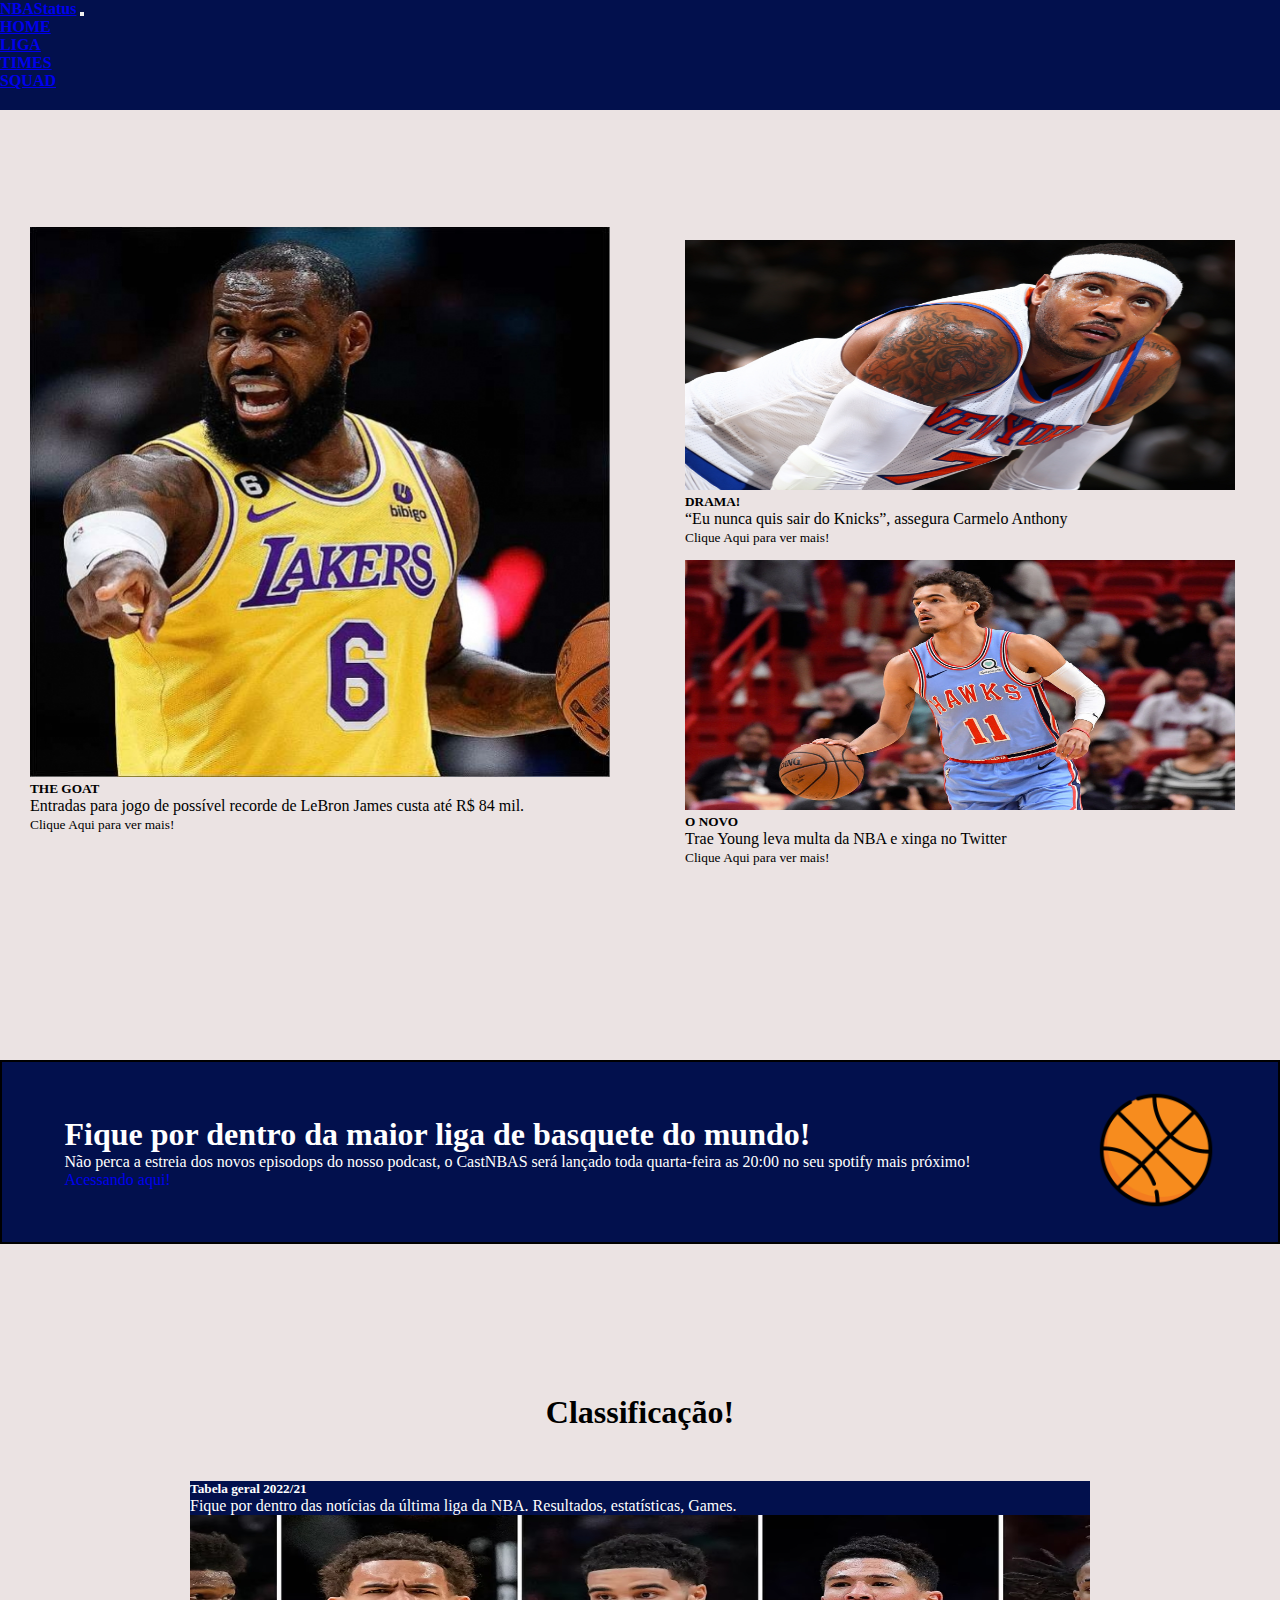
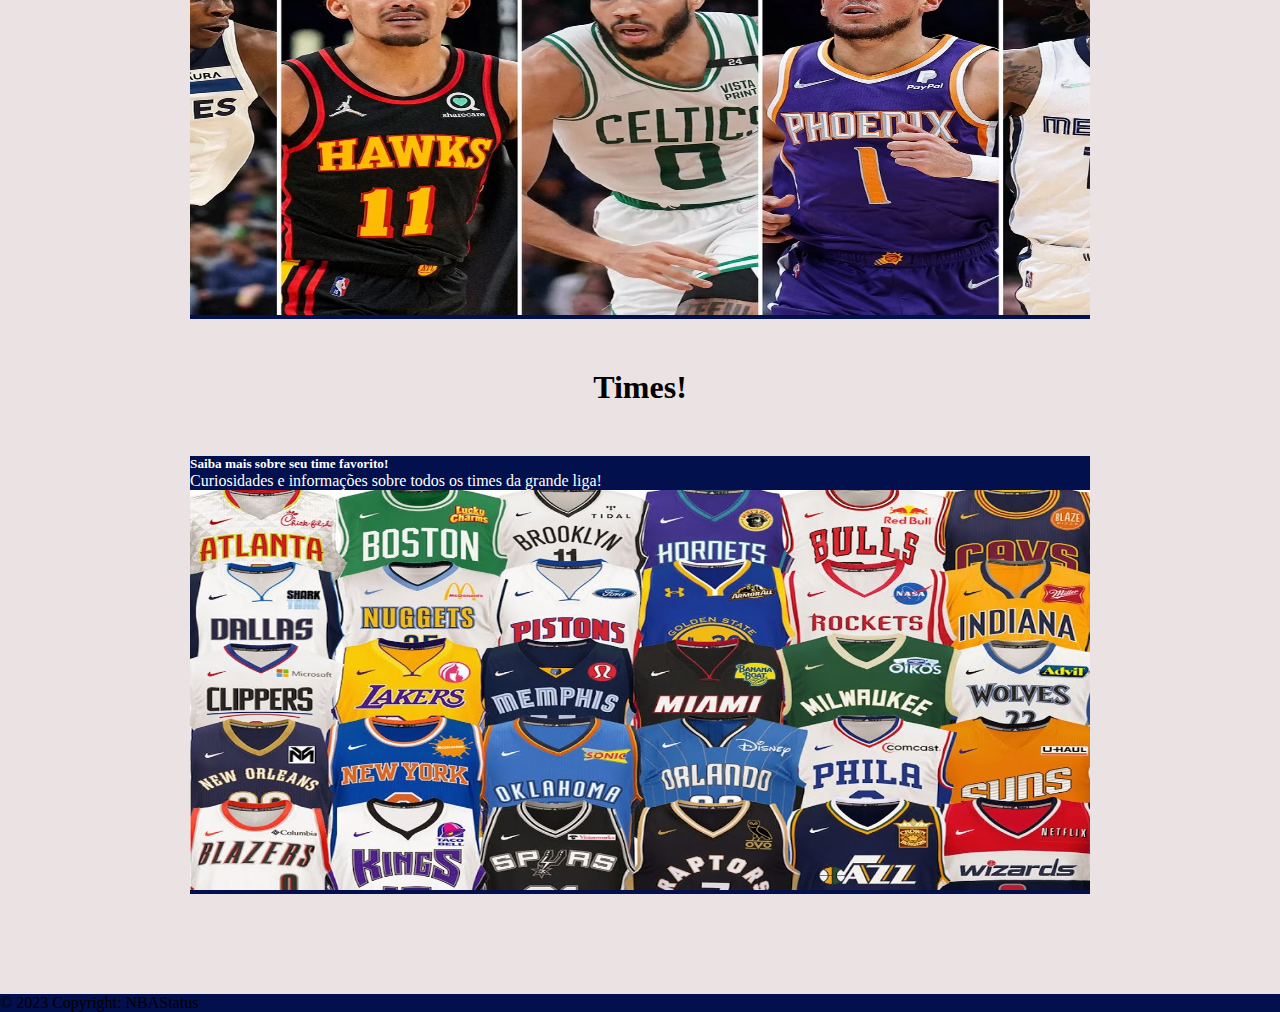
<file: index.html>
<!DOCTYPE html>
<html lang="pt-br">

<head>
  <meta charset="UTF-8" />
  <meta http-equiv="X-UA-Compatible" content="IE=edge" />
  <meta name="viewport" content="width=device-width, initial-scale=1.0" />
  <title>NBAStatus</title>
  <link rel="stylesheet" href="./css/home.css" />
  <link href="https://cdn.jsdelivr.net/npm/bootstrap@5.3.0-alpha1/dist/css/bootstrap.min.css" rel="stylesheet"
    integrity="sha384-GLhlTQ8iRABdZLl6O3oVMWSktQOp6b7In1Zl3/Jr59b6EGGoI1aFkw7cmDA6j6gD" crossorigin="anonymous" />
</head>

<body>
  <!-- NAV  -->
  <header>
    <nav class="navbar navbar-expand-lg mexerNav" style="background-color: #02104d;" data-bs-theme="dark">
      <div class="container-fluid">
        <strong><a class="navbar-brand" href="#">NBAStatus</a></strong>
        <button class="navbar-toggler" type="button" data-bs-toggle="collapse" data-bs-target="#navbarText"
          aria-controls="navbarText" aria-expanded="false" aria-label="Toggle navigation">
          <span class="navbar-toggler-icon"></span>
        </button>
        <div class="collapse navbar-collapse" id="navbarText">
          <ul class="navbar-nav me-auto mb-2 mb-lg-0">
            <li class="nav-item">
              <strong><a class="nav-link" aria-current="page" href="./index.html">HOME</a></strong>
            </li>
            <li class="nav-item">
              <strong><a class="nav-link" href="./pages/liga.html">LIGA</a></strong>
            </li>
            <li class="nav-item">
              <strong><a class="nav-link" href="./pages/times.html">TIMES</a></strong>
            </li>
          </ul>
          <span class="navbar-text">
            <strong><a class="nav-link" href="./pages/fale-conosco.html">SQUAD</a></strong>
          </span>
        </div>
      </div>
    </nav>
  </header>



  <main>

    </div>


    <!-- container para movimentar os outros containers -->
    <div id="container">
      <!-- container da noticia esquerda -->
      <div id="containerEsq">
        <div class="card text-bg-dark">
          <img src="./img/lebron.jpg" class="card-img" alt="..." />
          <div class="card-img-overlay">
            <h5 class="card-title">THE GOAT</h5>
            <p class="card-text">Entradas para jogo de possível recorde de LeBron James custa até R$ 84 mil.</p>
            <p class="card-text"><small>Clique Aqui para ver mais!</small></p>
          </div>
        </div>
      </div>

      <!-- container da noticia direira -->
      <div id="containerDir">
        <div class="imagem" id="containerDir1">
          <div class="card text-bg-dark">
            <img src="./img/gettyimages-491847096-1.webp" class="card-img" alt="..." />
            <div class="card-img-overlay">
              <h5 class="card-title">DRAMA!</h5>
              <p class="card-text">“Eu nunca quis sair do Knicks”, assegura Carmelo Anthony</p>
              <p class="card-text"><small>Clique Aqui para ver mais!</small></p>
            </div>
          </div>
        </div>

        <div class="imagem" id="containerDir2">
          <div class="card text-bg-dark">
            <img src="./img/USATSI_12284682-1024x686.jpg" class="card-img" alt="..." />
            <div class="card-img-overlay">
              <h5 class="card-title">O NOVO</h5>
              <p class="card-text">Trae Young leva multa da NBA e xinga no Twitter</p>
              <p class="card-text"><small>Clique Aqui para ver mais!</small></p>
            </div>
          </div>
        </div>
      </div>
    </div>



    <div id="textoSpotify">




      <div>
        <h1>Fique por dentro da maior liga de basquete do mundo!</h1>
        <p>Não perca a estreia dos novos episodops do nosso podcast, o CastNBAS será lançado toda quarta-feira as 20:00
          no seu spotify mais próximo!<br> <a
            href="https://www.spotify.com/br/premium/?utm_source=br-pt_brand_contextual-desktop_text&utm_medium=paidsearch&utm_campaign=alwayson_latam_br_premiumbusiness_core_brand+contextual-desktop+text+exact+br-pt+google&gclid=Cj0KCQiA2-2eBhClARIsAGLQ2Rl1zZ4wgiJILS2wnDhEAGVHy4L54wm7AWW6nJesHRd6XMcxIwSxj4gaAlksEALw_wcB&gclsrc=aw.ds">Acessando
            aqui!</a></p>
      </div>

      <div>
        <img src="./img/basquetebol (1).png" alt="" id="bola">
      </div>
    </div>






    <!-- dois cards para linkar a página de dados do time e da tabela -->
    <div id="containerCard">


      <div class="textoContainer">
        <h1>Classificação!</h1>
      </div>

      <div>
        <div class="card" style="background-color: #02104d">
          <div class="card-body">
            <h5 class="card-title">Tabela geral 2022/21</h5>
            <p class="card-text">Fique por dentro das notícias da última liga da NBA. Resultados, estatísticas, Games.
            </p>
          </div>
         <a href="./pages/liga.html"><img src="./img/placar.webp" class="card-img-bottom" alt="..." /></a> 
        </div>
      </div>

      <div class="textoContainer">
        <h1>Times!</h1>
      </div>

      <div>
        <div class="card" style="background-color: #02104d">
          <div class="card-body">
            <h5 class="card-title">Saiba mais sobre seu time favorito!</h5>
            <p class="card-text">Curiosidades e informações sobre todos os times da grande liga!</p>
          </div>
         <a href="./pages/times.html"><img src="./img/times.jpg" class="card-img-bottom" alt="..." /></a> 
        </div>
      </div>
    </div>
   



  </main>

  <!-- fim da página -->
  <footer class="bg-light text-center text-lg-start">
    <div class="text-center p-3 text-white" style="background-color: #02104d">
      © 2023 Copyright: NBAStatus
    </div>
  </footer>

  <script src="https://cdn.jsdelivr.net/npm/bootstrap@5.3.0-alpha1/dist/js/bootstrap.bundle.min.js"
    integrity="sha384-w76AqPfDkMBDXo30jS1Sgez6pr3x5MlQ1ZAGC+nuZB+EYdgRZgiwxhTBTkF7CXvN"
    crossorigin="anonymous"></script>
</body>

</html>
</file>
<file: css/home.css>
@import url('https://fonts.googleapis.com/css2?family=Roboto+Condensed&display=swap');


* {
    margin: 0%;
    padding: 0%;
}

.mexerNav {
    height: 110px;
}

main {
    background-color: #ebe3e3;
}


#container {
    cursor: pointer;
    padding-top: 50px;
    height: 800px;
    width: 100%;
    display: flex;
    flex-direction: row;
}


#containerEsq {
    margin-bottom: 60px;
    display: flex;
    justify-content: center;
    align-items: center;
    width: 50%;
}

#containerEsq img {
    -moz-transition: all 0.5s;
    -webkit-transition: all 0.5s;
    transition: all 0.5s;
    height: 550px;
    width: 580px;
}

#containerEsq:hover img {
    -moz-transform: scale(0.5);
    -webkit-transform: scale(0.5);
    transform: scale(1.05);
}

#containerDir {
    display: flex;
    flex-direction: column;
    justify-content: center;
    align-items: center;
    width: 50%;
}

#containerDir1 img {
    max-width: 100%;
    -moz-transition: all 0.5s;
    -webkit-transition: all 0.5s;
    transition: all 0.5s;
    height: 250px;
    width: 550px;

}

#containerDir1:hover img {
    -moz-transform: scale(0.5);
    -webkit-transform: scale(0.5);
    transform: scale(1.05);
}


#containerDir2 img {
    max-width: 100%;
    -moz-transition: all 0.5s;
    -webkit-transition: all 0.5s;
    transition: all 0.5s;
    height: 250px;
    width: 550px;

}

#containerDir2:hover img {
    -moz-transform: scale(0.5);
    -webkit-transform: scale(0.5);
    transform: scale(1.05);
}

.imagem {
    height: 40%;
}


.textoContainer {
    color: black;
    margin-top: 50px;
    text-align: center;
}

#textoSpotify{
    border: 2px solid black;
    display: flex;
    justify-content: space-around;
    align-items: center;
    height: 180px;
    margin-top: 100px;
    color: white;
    background-color: #02104d;
}

#textoSpotify a{
    text-decoration: none;
}


#bola{
    height: 120px;
    width: 120px;
}


#containerCard {
    color: white;
    margin-top: 100px;
    padding-bottom: 100px;
    display: flex;
    flex-direction: column;
    justify-content: center;
    align-items: center;
    cursor: pointer;
}


#containerCard img{
    height: 400px;
    width: 900px;
}

#containerCard div+div {
    margin-top: 50px;
}


.souH1 {
    margin-bottom: 50px;
}


#cards{
    display: flex;
    background-color: #02104d;
}

#cards1{
    display: flex;
    flex-direction: row;
}
</file>
